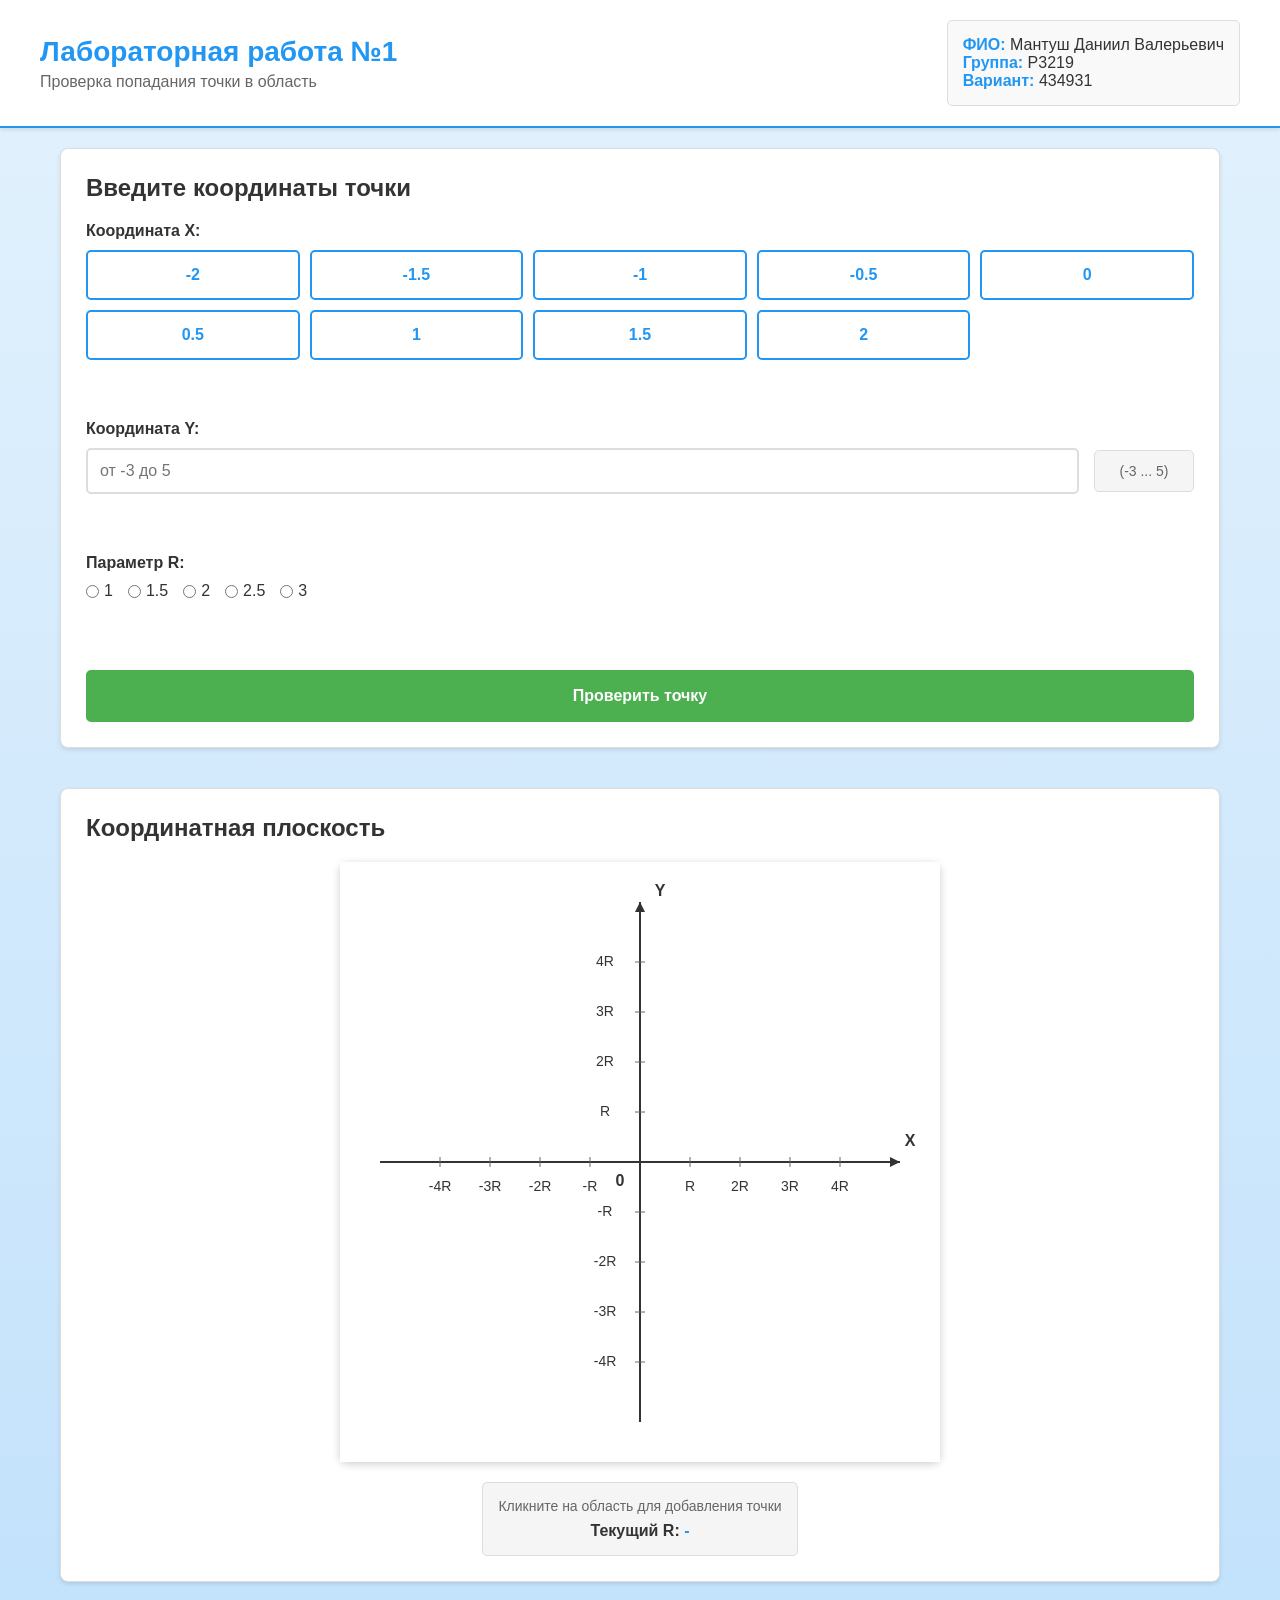
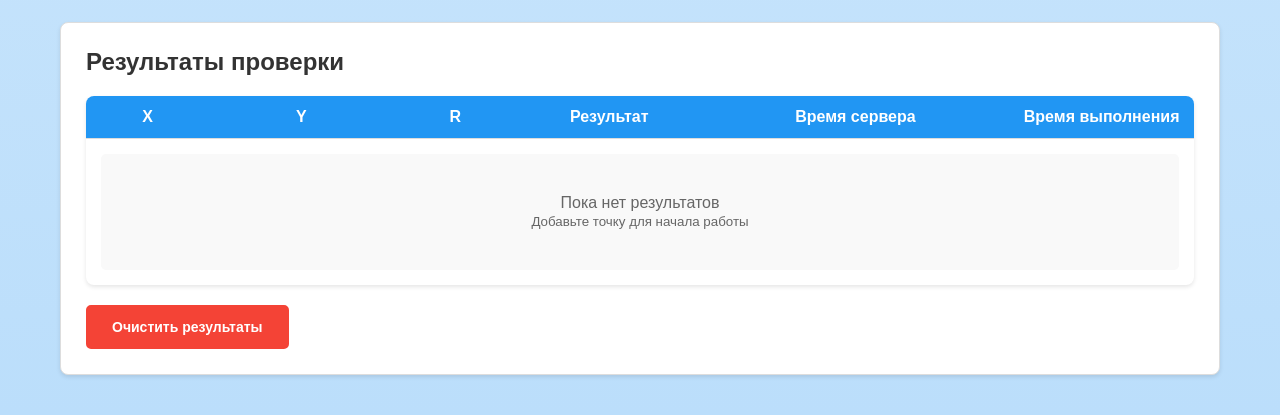
<file: front/index.html>
<!DOCTYPE html>
<html lang="ru">
<head>
    <meta charset="UTF-8">
    <meta name="viewport" content="width=device-width, initial-scale=1.0">
    <title>Лабораторная работа №1 - Проверка попадания точки в область</title>
    <link rel="stylesheet" href="styles.css">
</head>
<body>
<header class="header">
    <div class="header-content">
        <div class="header-left">
            <h1 class="main-title">Лабораторная работа №1</h1>
            <p class="subtitle">Проверка попадания точки в область</p>
        </div>
        <div class="student-info">
            <div class="info-card">
                <p><span class="info-label">ФИО:</span> Мантуш Даниил Валерьевич</p>
                <p><span class="info-label">Группа:</span> P3219</p>
                <p><span class="info-label">Вариант:</span> 434931</p>
            </div>
        </div>
    </div>
</header>

<main class="main-container">
    <section class="input-section ios-card">
        <h2 class="section-title">
            Введите координаты точки
        </h2>
        <form id="coordinateForm" class="coordinate-form">
            <div class="form-group">
                <label class="form-label">
                    Координата X:
                </label>
                <div class="x-buttons" id="x-buttons">
                    <button type="button" class="x-btn ios-button" data-value="-2">-2</button>
                    <button type="button" class="x-btn ios-button" data-value="-1.5">-1.5</button>
                    <button type="button" class="x-btn ios-button" data-value="-1">-1</button>
                    <button type="button" class="x-btn ios-button" data-value="-0.5">-0.5</button>
                    <button type="button" class="x-btn ios-button" data-value="0">0</button>
                    <button type="button" class="x-btn ios-button" data-value="0.5">0.5</button>
                    <button type="button" class="x-btn ios-button" data-value="1">1</button>
                    <button type="button" class="x-btn ios-button" data-value="1.5">1.5</button>
                    <button type="button" class="x-btn ios-button" data-value="2">2</button>
                </div>
                <div class="error-message" id="x-error"></div>
            </div>

            <div class="form-group">
                <label for="y-input" class="form-label">
                    Координата Y:
                </label>
                <div class="input-group">
                    <input type="text" id="y-input" name="y" class="ios-input" placeholder="от -3 до 5" required>
                    <span class="input-hint">(-3 ... 5)</span>
                </div>
                <div class="error-message" id="y-error"></div>
            </div>

            <div class="form-group">
                <label class="form-label">
                    Параметр R:
                </label>
                <div class="r-radios" id="r-radios">
                    <label><input type="radio" name="r" value="1"> 1</label>
                    <label><input type="radio" name="r" value="1.5"> 1.5</label>
                    <label><input type="radio" name="r" value="2"> 2</label>
                    <label><input type="radio" name="r" value="2.5"> 2.5</label>
                    <label><input type="radio" name="r" value="3"> 3</label>
                </div>
                <div class="error-message" id="r-error"></div>
            </div>

            <button type="submit" class="submit-btn">Проверить точку</button>
        </form>
    </section>

    <section class="canvas-section ios-card">
        <h2 class="section-title">
            Координатная плоскость
        </h2>
        <div class="canvas-container">
            <div class="canvas-wrapper">
                <canvas id="coordinatePlane" width="600" height="600"></canvas>
            </div>
            <div class="canvas-info">
                <p class="canvas-hint">
                    Кликните на область для добавления точки
                </p>
                <p class="current-r-display">
                    Текущий R: <span id="current-r" class="r-value">-</span>
                </p>
            </div>
        </div>
    </section>

    <section class="results-section ios-card">
        <h2 class="section-title">
            Результаты проверки
        </h2>
        <div class="table-container">
            <table id="resultsTable" class="results-table">
                <thead>
                <tr>
                    <th>X</th>
                    <th>Y</th>
                    <th>R</th>
                    <th>Результат</th>
                    <th>Время сервера</th>
                    <th>Время выполнения</th>
                </tr>
                </thead>
                <tbody id="results-body">
                </tbody>
            </table>
            <div id="empty-state" class="empty-state">
                <p>Пока нет результатов</p>
                <small>Добавьте точку для начала работы</small>
            </div>
        </div>
        <button id="clear-results" class="clear-btn">Очистить результаты</button>
    </section>
</main>

<div id="error-modal" class="modal">
    <div class="modal-backdrop"></div>
    <div class="modal-content">
        <div class="modal-header">
            <h3 class="modal-title">Ошибка</h3>
            <button class="close-btn" type="button">×</button>
        </div>
        <div class="modal-body">
            <p id="error-text"></p>
        </div>
    </div>
</div>

<script src="script.js"></script>
<script src="canvas.js"></script>
</body>
</html>
</file>
<file: front/styles.css>
* { margin: 0; padding: 0; box-sizing: border-box; }

body {
    font-family: Arial, sans-serif;
    background: linear-gradient(to bottom, #e3f2fd, #bbdefb);
    min-height: 100vh;
    color: #333;
}

.ios-card {
    background: white;
    border: 1px solid #ddd;
    border-radius: 8px;
    box-shadow: 0 2px 4px rgba(0,0,0,0.1);
    margin-bottom: 20px;
}

.header {
    background: white;
    border-bottom: 2px solid #2196F3;
    padding: 20px;
    box-shadow: 0 2px 4px rgba(0,0,0,0.1);
}

.header-content {
    display: flex;
    justify-content: space-between;
    align-items: center;
    max-width: 1200px;
    margin: 0 auto;
}

.main-title {
    font-size: 28px;
    font-weight: bold;
    color: #2196F3;
    margin-bottom: 5px;
}

.subtitle { color: #666; font-size: 16px; }

.info-card {
    background: #f9f9f9;
    padding: 15px;
    border-radius: 5px;
    border: 1px solid #ddd;
}

.info-label { font-weight: bold; color: #2196F3; }

.main-container {
    max-width: 1200px;
    margin: 20px auto;
    padding: 0 20px;
    display: grid;
    grid-template-columns: 1fr 1fr;
    gap: 20px;
}

.results-section { grid-column: 1 / -1; }

section { padding: 25px; }

.section-title {
    color: #333;
    margin-bottom: 20px;
    font-size: 24px;
    font-weight: bold;
}

.coordinate-form { display: flex; flex-direction: column; gap: 20px; }

.form-group { display: flex; flex-direction: column; gap: 10px; }

.form-label { font-weight: bold; font-size: 16px; }

.ios-button, .submit-btn, .clear-btn {
    padding: 12px 20px;
    border: 2px solid #2196F3;
    border-radius: 5px;
    font-size: 16px;
    font-weight: bold;
    cursor: pointer;
    background: white;
    color: #2196F3;
    transition: all 0.3s;
}

.ios-button:hover, .ios-button.active {
    background: #2196F3;
    color: white;
}

.submit-btn {
    background: #4CAF50;
    color: white;
    border-color: #4CAF50;
    padding: 15px 30px;
    margin-top: 10px;
}

.submit-btn:hover {
    background: #45a049;
}

.clear-btn {
    background: #f44336;
    color: white;
    border-color: #f44336;
    margin-top: 20px;
    padding: 12px 24px;
    font-size: 14px;
}

.clear-btn:hover {
    background: #d32f2f;
}

.x-buttons {
    display: grid;
    grid-template-columns: repeat(5, 1fr);
    gap: 10px;
}

.x-btn { min-height: 50px; }

.input-group {
    display: flex;
    align-items: center;
    gap: 15px;
}

.ios-input {
    flex: 1;
    padding: 12px;
    border: 2px solid #ddd;
    border-radius: 5px;
    font-size: 16px;
}

.ios-input:focus {
    outline: none;
    border-color: #2196F3;
}

.input-hint {
    color: #666;
    font-size: 14px;
    padding: 12px;
    background: #f5f5f5;
    border-radius: 5px;
    border: 1px solid #ddd;
    min-width: 100px;
    text-align: center;
}

.r-radios { display: flex; gap: 15px; flex-wrap: wrap; }

.r-radios label {
    display: flex;
    align-items: center;
    gap: 5px;
    cursor: pointer;
    font-size: 16px;
}

.canvas-container {
    display: flex;
    flex-direction: column;
    align-items: center;
    gap: 20px;
}

.canvas-wrapper {
    border-radius: 8px;
    box-shadow: 0 2px 8px rgba(0,0,0,0.2);
    background: white;
}

#coordinatePlane {
    display: block;
    cursor: crosshair;
    width: 600px;
    height: 600px;
}

.canvas-info {
    text-align: center;
    padding: 15px;
    background: #f5f5f5;
    border-radius: 5px;
    border: 1px solid #ddd;
}

.canvas-hint { color: #666; font-size: 14px; margin-bottom: 8px; }

.current-r-display { font-weight: bold; font-size: 16px; }

.r-value { color: #2196F3; font-weight: bold; }

.table-container {
    border-radius: 8px;
    overflow: hidden;
    box-shadow: 0 2px 4px rgba(0,0,0,0.1);
}

.results-table {
    width: 100%;
    border-collapse: collapse;
    background: white;
    table-layout: fixed;
}

.results-table th,
.results-table td {
    padding: 12px 8px;
    text-align: center;
    border-bottom: 1px solid #ddd;
    overflow: hidden;
    text-overflow: ellipsis;
    white-space: nowrap;
}

.results-table th:nth-child(1),
.results-table td:nth-child(1) { width: 10%; }

.results-table th:nth-child(2),
.results-table td:nth-child(2) { width: 15%; }

.results-table th:nth-child(3),
.results-table td:nth-child(3) { width: 10%; }

.results-table th:nth-child(4),
.results-table td:nth-child(4) { width: 15%; }

.results-table th:nth-child(5),
.results-table td:nth-child(5) { width: 25%; }

.results-table th:nth-child(6),
.results-table td:nth-child(6) { width: 15%; }

.results-table th {
    background: #2196F3;
    color: white;
    font-weight: bold;
}

.results-table tbody tr:hover { background: #f5f5f5; }

.results-table tbody tr.hit { background: #e8f5e9; }

.results-table tbody tr.miss { background: #ffebee; }

.result-hit { color: #4CAF50; font-weight: bold; }

.result-miss { color: #f44336; font-weight: bold; }

.empty-state {
    text-align: center;
    padding: 40px;
    color: #666;
    background: #f9f9f9;
    border-radius: 5px;
    margin: 15px;
}

.modal {
    display: none;
    position: fixed;
    z-index: 1000;
    inset: 0;
    justify-content: center;
    align-items: center;
}

.modal-backdrop {
    position: absolute;
    inset: 0;
    background: rgba(0, 0, 0, 0.5);
}

.modal-content {
    position: relative;
    width: 90%;
    max-width: 400px;
    background: white;
    border-radius: 8px;
    box-shadow: 0 4px 20px rgba(0, 0, 0, 0.3);
}

.modal-header {
    padding: 20px;
    display: flex;
    justify-content: space-between;
    align-items: center;
    border-bottom: 1px solid #ddd;
}

.modal-title { font-size: 20px; font-weight: bold; }

.close-btn {
    background: #f5f5f5;
    border: none;
    font-size: 24px;
    color: #666;
    cursor: pointer;
    width: 30px;
    height: 30px;
    border-radius: 50%;
}

.close-btn:hover { background: #e0e0e0; }

.modal-body { padding: 20px; }

.modal-body p { font-size: 16px; line-height: 1.5; }

.modal-actions {
    display: flex;
    gap: 10px;
    margin-top: 20px;
    justify-content: flex-end;
}

.modal-btn {
    padding: 10px 20px;
    border: none;
    border-radius: 5px;
    font-size: 14px;
    font-weight: bold;
    cursor: pointer;
    transition: all 0.3s;
}

.modal-btn-primary {
    background: #2196F3;
    color: white;
}

.modal-btn-primary:hover { background: #1976D2; }

.modal-btn-secondary {
    background: #f5f5f5;
    color: #333;
}

.modal-btn-secondary:hover { background: #e0e0e0; }

.error-message {
    color: #f44336;
    font-size: 14px;
    opacity: 0;
    padding: 10px;
    border-radius: 5px;
    background: #ffebee;
    border: 1px solid #ffcdd2;
    margin-top: 8px;
    transition: opacity 0.3s;
}

.error-message.show { opacity: 1; }

.form-group.error .ios-input,
.form-group.error .ios-button,
.form-group.error .radio-content {
    border-color: #f44336;
}

@media (max-width: 1400px) {
    .main-container { grid-template-columns: 1fr; }
    .results-section { grid-column: 1; }
}

@media (max-width: 768px) {
    #coordinatePlane {
        width: 100%;
        max-width: 500px;
        height: auto;
        aspect-ratio: 1;
    }
    .x-buttons { grid-template-columns: repeat(3, 1fr); }
    .main-title { font-size: 22px; }
}

@media (max-width: 480px) {
    #coordinatePlane { max-width: 350px; }
    .x-buttons { grid-template-columns: repeat(2, 1fr); }
    .header-content { flex-direction: column; gap: 15px; }
}
</file>
